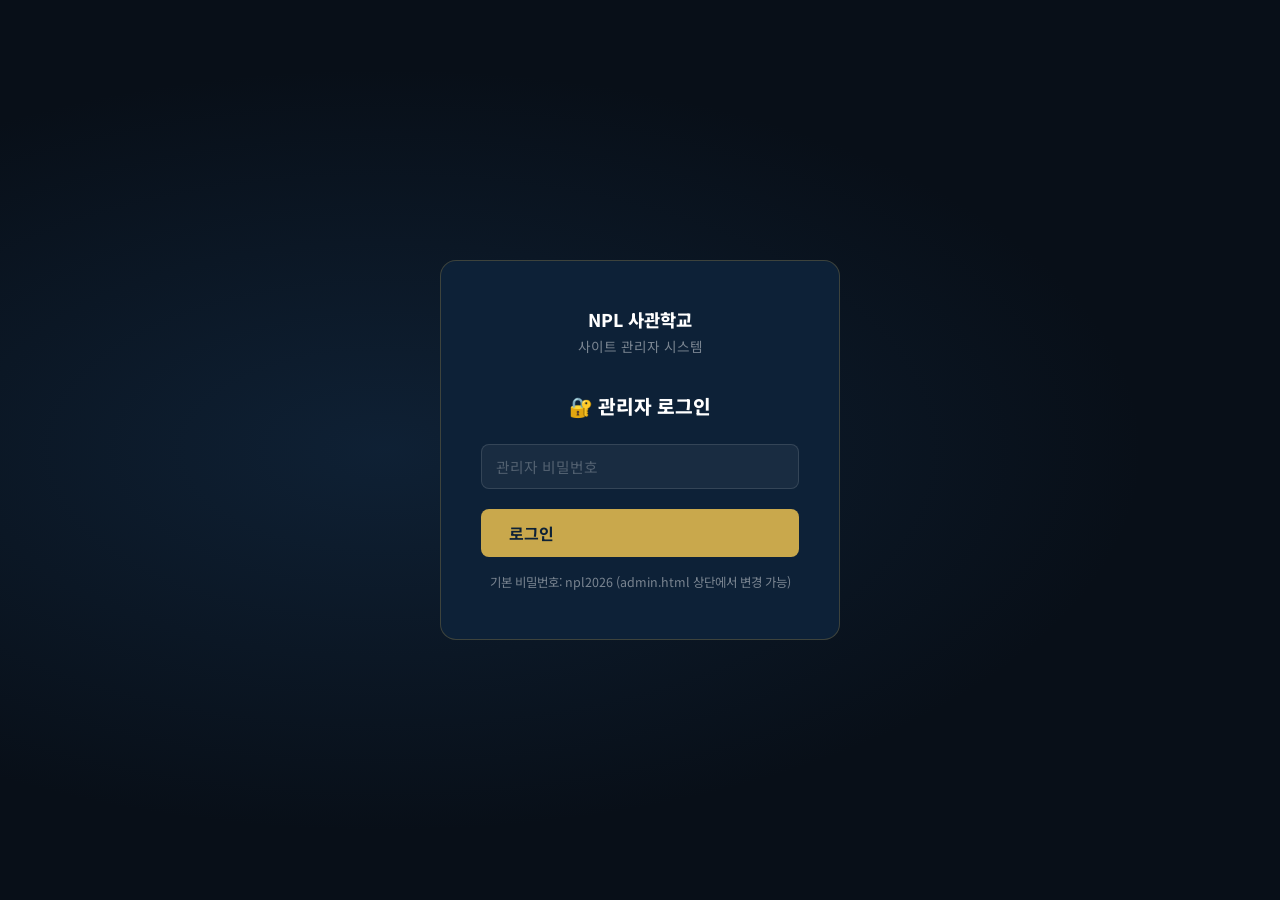
<file: admin.html>
<!DOCTYPE html>
<html lang="ko">
<head>
  <meta charset="UTF-8">
  <meta name="viewport" content="width=device-width, initial-scale=1.0">
  <title>관리자 — 문정수 NPL 사이트</title>
  <meta name="robots" content="noindex, nofollow">
  <link rel="stylesheet" href="https://fonts.googleapis.com/css2?family=Noto+Sans+KR:wght@400;500;600;700;800;900&display=swap">
  <style>
    :root {
      --bg: #080f18;
      --surface: #0d2137;
      --surface2: #122840;
      --accent: #c9a84c;
      --accent-light: #e8c060;
      --border: rgba(255,255,255,0.08);
      --text: rgba(255,255,255,0.88);
      --text-muted: rgba(255,255,255,0.45);
      --success: #2ecc71;
      --danger: #e74c3c;
      --warning: #e67e22;
      --font: 'Noto Sans KR', sans-serif;
    }

    * { margin: 0; padding: 0; box-sizing: border-box; }
    html { font-size: 16px; }
    body { font-family: var(--font); background: var(--bg); color: var(--text); min-height: 100vh; }

    /* ===== LOGIN ===== */
    #login-screen {
      min-height: 100vh;
      display: flex;
      align-items: center;
      justify-content: center;
      padding: 24px;
      background: radial-gradient(ellipse at 30% 50%, rgba(30,73,118,0.3) 0%, transparent 60%), var(--bg);
    }

    .login-box {
      background: var(--surface);
      border: 1px solid rgba(201,168,76,0.25);
      border-radius: 16px;
      padding: 48px 40px;
      width: 100%;
      max-width: 400px;
      text-align: center;
    }

    .login-logo { font-size: 1.1rem; font-weight: 800; color: #fff; margin-bottom: 6px; line-height:1.2; }
    .login-logo small { display:block; font-size:0.65rem; font-weight:500; color:rgba(255,255,255,0.45); }
    .login-sub { color: var(--text-muted); font-size: 0.85rem; margin-bottom: 36px; }

    .login-box h2 { font-size: 1.2rem; font-weight: 800; color: #fff; margin-bottom: 24px; }

    .login-err {
      background: rgba(231,76,60,0.12);
      border: 1px solid rgba(231,76,60,0.3);
      color: var(--danger);
      padding: 10px 16px;
      border-radius: 8px;
      font-size: 0.88rem;
      margin-bottom: 16px;
      display: none;
    }

    /* ===== ADMIN SHELL ===== */
    #admin-shell { display: none; flex: 1; min-height: 100vh; }
    #admin-shell.show { display: flex; }

    /* Sidebar */
    .sidebar {
      width: 240px;
      background: var(--surface);
      border-right: 1px solid var(--border);
      display: flex;
      flex-direction: column;
      flex-shrink: 0;
      position: sticky;
      top: 0;
      height: 100vh;
      overflow-y: auto;
    }

    .sidebar-head {
      padding: 20px;
      border-bottom: 1px solid var(--border);
    }

    .sidebar-head .logo { font-size: 1rem; font-weight: 800; color: #fff; display: block; }
    .sidebar-head .logo span { color: var(--accent); }
    .sidebar-head small { color: var(--text-muted); font-size: 0.75rem; }

    .sidebar-section {
      padding: 16px 20px 6px;
      font-size: 0.68rem;
      font-weight: 700;
      letter-spacing: 1.5px;
      text-transform: uppercase;
      color: var(--text-muted);
    }

    .nav-item {
      display: flex;
      align-items: center;
      gap: 10px;
      padding: 10px 20px;
      font-size: 0.88rem;
      color: rgba(255,255,255,0.6);
      cursor: pointer;
      border-left: 3px solid transparent;
      transition: all 0.15s;
      user-select: none;
    }

    .nav-item:hover { background: rgba(255,255,255,0.04); color: #fff; }
    .nav-item.active { background: rgba(201,168,76,0.1); color: var(--accent); border-left-color: var(--accent); }

    .nav-item .icon { font-size: 1rem; flex-shrink: 0; }
    .nav-item .label { flex: 1; font-weight: 500; }
    .nav-item .cnt {
      background: rgba(201,168,76,0.18);
      color: var(--accent);
      padding: 2px 8px;
      border-radius: 10px;
      font-size: 0.72rem;
      font-weight: 700;
    }

    .sidebar-footer {
      margin-top: auto;
      padding: 16px 20px;
      border-top: 1px solid var(--border);
      display: flex;
      flex-direction: column;
      gap: 8px;
    }

    /* Main area */
    .admin-main { flex: 1; display: flex; flex-direction: column; overflow: hidden; }

    .admin-topbar {
      background: var(--surface);
      border-bottom: 1px solid var(--border);
      padding: 14px 28px;
      display: flex;
      align-items: center;
      justify-content: space-between;
      flex-shrink: 0;
    }

    .topbar-title { font-size: 1rem; font-weight: 700; color: #fff; }
    .topbar-actions { display: flex; gap: 8px; }

    .admin-content { flex: 1; overflow-y: auto; padding: 28px; }

    /* ===== COMMON COMPONENTS ===== */
    /* Buttons */
    .btn {
      display: inline-flex;
      align-items: center;
      gap: 6px;
      padding: 9px 18px;
      border-radius: 8px;
      font-family: var(--font);
      font-size: 0.88rem;
      font-weight: 700;
      cursor: pointer;
      border: none;
      transition: all 0.15s;
      text-decoration: none;
      white-space: nowrap;
    }

    .btn-gold { background: var(--accent); color: #0d2137; }
    .btn-gold:hover { background: var(--accent-light); }
    .btn-ghost { background: rgba(255,255,255,0.07); color: rgba(255,255,255,0.7); border: 1px solid var(--border); }
    .btn-ghost:hover { background: rgba(255,255,255,0.12); color: #fff; }
    .btn-danger { background: rgba(231,76,60,0.12); color: var(--danger); border: 1px solid rgba(231,76,60,0.25); }
    .btn-danger:hover { background: rgba(231,76,60,0.22); }
    .btn-success { background: rgba(46,204,113,0.12); color: var(--success); border: 1px solid rgba(46,204,113,0.25); }
    .btn-success:hover { background: rgba(46,204,113,0.22); }
    .btn-sm { padding: 6px 12px; font-size: 0.8rem; }
    .btn-lg { padding: 12px 28px; font-size: 1rem; }

    /* Form */
    .form-group { margin-bottom: 20px; }
    .form-row { display: grid; grid-template-columns: 1fr 1fr; gap: 16px; }

    label {
      display: block;
      font-size: 0.82rem;
      font-weight: 700;
      color: rgba(255,255,255,0.6);
      margin-bottom: 6px;
    }

    .form-hint { font-size: 0.75rem; color: var(--text-muted); margin-top: 5px; }

    input[type=text], input[type=password], textarea, select {
      width: 100%;
      background: rgba(255,255,255,0.05);
      border: 1px solid rgba(255,255,255,0.12);
      border-radius: 8px;
      padding: 11px 14px;
      color: #fff;
      font-family: var(--font);
      font-size: 0.92rem;
      outline: none;
      transition: border-color 0.15s;
    }

    input:focus, textarea:focus, select:focus { border-color: var(--accent); background: rgba(255,255,255,0.07); }
    input::placeholder, textarea::placeholder { color: rgba(255,255,255,0.25); }
    select option { background: #0d2137; }
    textarea { resize: vertical; min-height: 90px; line-height: 1.7; }

    .char-cnt { font-size: 0.75rem; color: var(--text-muted); text-align: right; margin-top: 4px; }
    .char-cnt.warn { color: var(--warning); }
    .char-cnt.over { color: var(--danger); }

    /* Card */
    .card {
      background: rgba(255,255,255,0.03);
      border: 1px solid var(--border);
      border-radius: 12px;
      padding: 24px;
    }

    /* Alert */
    .alert {
      padding: 11px 16px;
      border-radius: 8px;
      font-size: 0.88rem;
      margin-bottom: 16px;
      display: none;
    }
    .alert.show { display: block; }
    .alert-success { background: rgba(46,204,113,0.1); border: 1px solid rgba(46,204,113,0.25); color: var(--success); }
    .alert-error { background: rgba(231,76,60,0.1); border: 1px solid rgba(231,76,60,0.25); color: var(--danger); }

    /* Table */
    .post-table { width: 100%; border-collapse: collapse; }
    .post-table th {
      text-align: left;
      padding: 10px 14px;
      font-size: 0.72rem;
      font-weight: 700;
      text-transform: uppercase;
      letter-spacing: 0.5px;
      color: var(--text-muted);
      border-bottom: 1px solid var(--border);
    }
    .post-table td {
      padding: 13px 14px;
      border-bottom: 1px solid rgba(255,255,255,0.04);
      font-size: 0.88rem;
      color: rgba(255,255,255,0.8);
      vertical-align: middle;
    }
    .post-table tr:hover td { background: rgba(255,255,255,0.025); }
    .post-table td:first-child { font-weight: 600; max-width: 320px; }
    .post-title-cell { white-space: nowrap; overflow: hidden; text-overflow: ellipsis; max-width: 300px; display: block; }

    .badge {
      display: inline-block;
      padding: 3px 9px;
      border-radius: 5px;
      font-size: 0.75rem;
      font-weight: 700;
    }
    .badge-pub { background: rgba(46,204,113,0.15); color: var(--success); }
    .badge-draft { background: rgba(255,255,255,0.07); color: var(--text-muted); }

    /* Actions column */
    .action-btns { display: flex; gap: 6px; flex-wrap: nowrap; }

    /* ===== EDITOR ===== */
    .editor-wrap { }

    .editor-toolbar {
      display: flex;
      flex-wrap: wrap;
      gap: 3px;
      background: rgba(255,255,255,0.04);
      border: 1px solid rgba(255,255,255,0.12);
      border-bottom: none;
      border-radius: 8px 8px 0 0;
      padding: 8px 10px;
    }

    .tb-btn {
      background: rgba(255,255,255,0.06);
      border: none;
      color: rgba(255,255,255,0.75);
      padding: 5px 9px;
      border-radius: 5px;
      font-size: 0.8rem;
      font-family: var(--font);
      cursor: pointer;
      transition: all 0.12s;
      white-space: nowrap;
    }
    .tb-btn:hover { background: var(--accent); color: #0d2137; font-weight: 700; }
    .tb-sep { width: 1px; background: rgba(255,255,255,0.1); margin: 3px 4px; }

    .editor-body {
      min-height: 420px;
      background: rgba(255,255,255,0.05);
      border: 1px solid rgba(255,255,255,0.12);
      border-radius: 0 0 8px 8px;
      padding: 20px;
      color: #fff;
      outline: none;
      line-height: 1.85;
      font-size: 0.95rem;
      overflow-y: auto;
    }
    .editor-body:focus { border-color: var(--accent); }
    .editor-body:empty::before { content: attr(data-placeholder); color: rgba(255,255,255,0.2); pointer-events: none; }
    .editor-body h2 { font-size: 1.35rem; color: var(--accent); margin: 20px 0 10px; padding-bottom: 6px; border-bottom: 1px solid rgba(201,168,76,0.3); }
    .editor-body h3 { font-size: 1.05rem; color: var(--accent-light); margin: 16px 0 8px; }
    .editor-body p { margin-bottom: 12px; color: rgba(255,255,255,0.82); }
    .editor-body ul, .editor-body ol { padding-left: 22px; margin-bottom: 12px; color: rgba(255,255,255,0.82); }
    .editor-body li { margin-bottom: 5px; }
    .editor-body strong { color: #fff; font-weight: 700; }
    .editor-body a { color: var(--accent); }
    .editor-body blockquote { border-left: 3px solid var(--accent); padding: 10px 16px; background: rgba(201,168,76,0.08); border-radius: 0 6px 6px 0; margin: 12px 0; color: rgba(255,255,255,0.75); }
    .editor-body .key-box { background: rgba(13,33,55,0.6); border: 1px solid rgba(201,168,76,0.2); border-radius: 8px; padding: 16px; margin: 16px 0; }

    /* Dashboard stats */
    .stat-grid { display: grid; grid-template-columns: repeat(4, 1fr); gap: 16px; margin-bottom: 28px; }
    .stat-card {
      background: var(--surface);
      border: 1px solid var(--border);
      border-radius: 10px;
      padding: 20px;
      text-align: center;
    }
    .stat-card .num { font-size: 2rem; font-weight: 900; color: var(--accent); }
    .stat-card .lbl { font-size: 0.8rem; color: var(--text-muted); margin-top: 4px; }

    /* Section headers */
    .section-hd {
      display: flex;
      align-items: center;
      justify-content: space-between;
      margin-bottom: 18px;
    }
    .section-hd h2 { font-size: 1.1rem; font-weight: 800; color: #fff; }
    .section-hd p { font-size: 0.82rem; color: var(--text-muted); margin-top: 2px; }

    /* empty state */
    .empty-state {
      text-align: center;
      padding: 60px 20px;
      color: var(--text-muted);
    }
    .empty-state .icon { font-size: 3rem; margin-bottom: 12px; }
    .empty-state h3 { font-size: 1rem; color: rgba(255,255,255,0.6); margin-bottom: 8px; }

    /* Tab buttons for status filter */
    .tab-row { display: flex; gap: 6px; margin-bottom: 16px; }
    .tab-btn {
      padding: 7px 16px;
      border-radius: 6px;
      font-size: 0.82rem;
      font-weight: 700;
      cursor: pointer;
      border: 1px solid var(--border);
      background: transparent;
      color: var(--text-muted);
      font-family: var(--font);
      transition: all 0.15s;
    }
    .tab-btn.active { background: var(--accent); border-color: var(--accent); color: #0d2137; }
    .tab-btn:hover:not(.active) { border-color: rgba(255,255,255,0.25); color: rgba(255,255,255,0.8); }

    /* Confirm modal */
    .modal-overlay {
      position: fixed;
      inset: 0;
      background: rgba(0,0,0,0.7);
      z-index: 9999;
      display: none;
      align-items: center;
      justify-content: center;
    }
    .modal-overlay.show { display: flex; }
    .modal-box {
      background: var(--surface2);
      border: 1px solid rgba(255,255,255,0.12);
      border-radius: 12px;
      padding: 32px;
      width: 100%;
      max-width: 380px;
      text-align: center;
    }
    .modal-box h3 { font-size: 1.1rem; color: #fff; margin-bottom: 8px; }
    .modal-box p { font-size: 0.9rem; color: var(--text-muted); margin-bottom: 24px; }
    .modal-actions { display: flex; gap: 10px; justify-content: center; }

    /* Responsive */
    @media (max-width: 900px) {
      .form-row { grid-template-columns: 1fr; }
      .stat-grid { grid-template-columns: 1fr 1fr; }
    }
  </style>
</head>
<body>

<!-- ===== LOGIN SCREEN ===== -->
<div id="login-screen">
  <div class="login-box">
    <div class="login-logo">NPL 사관학교</div>
    <div class="login-sub">사이트 관리자 시스템</div>
    <h2>🔐 관리자 로그인</h2>
    <div class="login-err" id="login-err">비밀번호가 올바르지 않습니다.</div>
    <div class="form-group">
      <input type="password" id="pw-input" placeholder="관리자 비밀번호" autocomplete="current-password">
    </div>
    <button class="btn btn-gold btn-lg" style="width:100%" onclick="doLogin()">로그인</button>
    <p style="margin-top:16px;font-size:0.78rem;color:var(--text-muted)">기본 비밀번호: npl2026 (admin.html 상단에서 변경 가능)</p>
  </div>
</div>

<!-- ===== ADMIN SHELL ===== -->
<div id="admin-shell">

  <!-- SIDEBAR -->
  <aside class="sidebar">
    <div class="sidebar-head">
      <a href="index.html" target="_blank" class="logo">NPL 사관학교</a>
      <small>관리자 패널</small>
    </div>

    <div class="sidebar-section">대시보드</div>
    <div class="nav-item active" onclick="showView('dashboard')" id="nav-dashboard">
      <span class="icon">📊</span><span class="label">전체 현황</span>
    </div>

    <div class="sidebar-section">키워드 메뉴</div>
    <div class="nav-item" onclick="showCategory('npl-intro')" id="nav-npl-intro">
      <span class="icon">📖</span><span class="label">NPL이란?</span>
      <span class="cnt" id="cnt-npl-intro">0</span>
    </div>
    <div class="nav-item" onclick="showCategory('npl-invest')" id="nav-npl-invest">
      <span class="icon">📈</span><span class="label">NPL 투자 방법</span>
      <span class="cnt" id="cnt-npl-invest">0</span>
    </div>
    <div class="nav-item" onclick="showCategory('office-buy')" id="nav-office-buy">
      <span class="icon">🏢</span><span class="label">사옥·건물 취득</span>
      <span class="cnt" id="cnt-office-buy">0</span>
    </div>
    <div class="nav-item" onclick="showCategory('store-buy')" id="nav-store-buy">
      <span class="icon">🏪</span><span class="label">매장·상가 취득</span>
      <span class="cnt" id="cnt-store-buy">0</span>
    </div>

    <div class="sidebar-section">관리</div>
    <div class="nav-item" onclick="showView('export')">
      <span class="icon">⬇️</span><span class="label">JSON 내보내기</span>
    </div>
    <div class="nav-item" onclick="showView('import')">
      <span class="icon">⬆️</span><span class="label">JSON 불러오기</span>
    </div>
    <div class="nav-item" onclick="showView('settings')">
      <span class="icon">⚙️</span><span class="label">설정</span>
    </div>

    <div class="sidebar-footer">
      <a href="index.html" target="_blank" class="btn btn-ghost btn-sm">사이트 보기 →</a>
      <button class="btn btn-ghost btn-sm" onclick="doLogout()">로그아웃</button>
    </div>
  </aside>

  <!-- MAIN -->
  <div class="admin-main">
    <div class="admin-topbar">
      <div>
        <div class="topbar-title" id="topbar-title">전체 현황</div>
      </div>
      <div class="topbar-actions" id="topbar-actions"></div>
    </div>

    <div class="admin-content" id="admin-content">
      <!-- 동적 렌더링 -->
    </div>
  </div>
</div>

<!-- CONFIRM MODAL -->
<div class="modal-overlay" id="confirm-modal">
  <div class="modal-box">
    <h3 id="modal-title">삭제하시겠습니까?</h3>
    <p id="modal-msg">이 작업은 되돌릴 수 없습니다.</p>
    <div class="modal-actions">
      <button class="btn btn-ghost" onclick="closeModal()">취소</button>
      <button class="btn btn-danger" id="modal-confirm-btn">삭제</button>
    </div>
  </div>
</div>

<script src="posts.js"></script>
<script>
// ===== 설정 =====
// 비밀번호를 변경하려면 아래 값을 수정하세요
const ADMIN_PASSWORD = 'npl2026';
const AUTH_KEY = 'npl_auth';

// ===== 현재 상태 =====
let currentView = 'dashboard';
let currentCategory = null;
let editingPostId = null;
let filterStatus = 'all';

// ===== 로그인 =====
function doLogin() {
  const pw = document.getElementById('pw-input').value;
  if (pw === ADMIN_PASSWORD) {
    sessionStorage.setItem(AUTH_KEY, '1');
    document.getElementById('login-screen').style.display = 'none';
    document.getElementById('admin-shell').classList.add('show');
    updateBadges();
    showView('dashboard');
  } else {
    document.getElementById('login-err').style.display = 'block';
    document.getElementById('pw-input').value = '';
  }
}

document.getElementById('pw-input').addEventListener('keydown', e => {
  if (e.key === 'Enter') doLogin();
});

function doLogout() {
  sessionStorage.removeItem(AUTH_KEY);
  location.reload();
}

// 자동 로그인 체크
if (sessionStorage.getItem(AUTH_KEY) === '1') {
  document.getElementById('login-screen').style.display = 'none';
  document.getElementById('admin-shell').classList.add('show');
}

// ===== 뱃지 업데이트 =====
function updateBadges() {
  const stats = PostsDB.stats();
  Object.keys(PostsDB.CATEGORIES).forEach(cat => {
    const el = document.getElementById('cnt-' + cat);
    if (el) el.textContent = stats[cat] ? stats[cat].total : 0;
  });
}

// ===== 뷰 전환 =====
function setActiveNav(navId) {
  document.querySelectorAll('.nav-item').forEach(el => el.classList.remove('active'));
  const target = document.getElementById(navId);
  if (target) target.classList.add('active');
}

function showView(view) {
  currentView = view;
  currentCategory = null;
  editingPostId = null;
  setActiveNav('nav-' + view);

  const content = document.getElementById('admin-content');
  const topbarTitle = document.getElementById('topbar-title');
  const topbarActions = document.getElementById('topbar-actions');
  topbarActions.innerHTML = '';

  if (view === 'dashboard') {
    topbarTitle.textContent = '전체 현황';
    renderDashboard(content);
  } else if (view === 'export') {
    topbarTitle.textContent = 'JSON 내보내기';
    renderExport(content);
  } else if (view === 'import') {
    topbarTitle.textContent = 'JSON 불러오기';
    renderImport(content);
  } else if (view === 'settings') {
    topbarTitle.textContent = '설정';
    renderSettings(content);
  }
}

function showCategory(cat) {
  currentCategory = cat;
  editingPostId = null;
  filterStatus = 'all';
  setActiveNav('nav-' + cat);

  const catInfo = PostsDB.CATEGORIES[cat];
  document.getElementById('topbar-title').textContent = catInfo.name;
  const topbarActions = document.getElementById('topbar-actions');
  topbarActions.innerHTML = `<button class="btn btn-gold" onclick="showEditor(null, '${cat}')">+ 새 글 쓰기</button>`;

  renderPostList(cat);
}

// ===== 대시보드 =====
function renderDashboard(container) {
  const stats = PostsDB.stats();
  const allPosts = PostsDB.getAll();
  const totalPublished = allPosts.filter(p => p.status === 'published').length;
  const totalDraft = allPosts.filter(p => p.status === 'draft').length;

  const cats = Object.entries(PostsDB.CATEGORIES);
  const catRows = cats.map(([key, info]) => {
    const s = stats[key] || { total:0, published:0, draft:0 };
    return `<tr>
      <td>${info.name}</td>
      <td>${s.total}</td>
      <td><span class="badge badge-pub">${s.published} 게시</span></td>
      <td><span class="badge badge-draft">${s.draft} 임시</span></td>
      <td><button class="btn btn-ghost btn-sm" onclick="showCategory('${key}')">관리 →</button></td>
    </tr>`;
  }).join('');

  const recentPosts = allPosts.slice(0, 5);
  const recentRows = recentPosts.length > 0
    ? recentPosts.map(p => {
        const catName = PostsDB.CATEGORIES[p.category]?.name || p.category;
        return `<tr>
          <td><span class="post-title-cell">${p.title}</span></td>
          <td>${catName}</td>
          <td><span class="badge ${p.status === 'published' ? 'badge-pub' : 'badge-draft'}">${p.status === 'published' ? '게시' : '임시저장'}</span></td>
          <td>${PostsDB.formatDate(p.updatedAt)}</td>
          <td><button class="btn btn-ghost btn-sm" onclick="showEditor('${p.id}', '${p.category}')">수정</button></td>
        </tr>`;
      }).join('')
    : `<tr><td colspan="5" style="text-align:center;color:var(--text-muted);padding:32px">아직 작성한 글이 없습니다.</td></tr>`;

  container.innerHTML = `
    <div class="stat-grid">
      <div class="stat-card"><div class="num">${allPosts.length}</div><div class="lbl">전체 포스팅</div></div>
      <div class="stat-card"><div class="num" style="color:var(--success)">${totalPublished}</div><div class="lbl">게시 완료</div></div>
      <div class="stat-card"><div class="num" style="color:var(--text-muted)">${totalDraft}</div><div class="lbl">임시저장</div></div>
      <div class="stat-card"><div class="num">${cats.length}</div><div class="lbl">키워드 메뉴</div></div>
    </div>

    <div class="card" style="margin-bottom:24px;">
      <div class="section-hd"><div><h2>카테고리별 현황</h2></div></div>
      <table class="post-table">
        <thead><tr><th>카테고리</th><th>전체</th><th>게시</th><th>임시저장</th><th></th></tr></thead>
        <tbody>${catRows}</tbody>
      </table>
    </div>

    <div class="card">
      <div class="section-hd"><div><h2>최근 포스팅</h2></div></div>
      <table class="post-table">
        <thead><tr><th>제목</th><th>카테고리</th><th>상태</th><th>수정일</th><th></th></tr></thead>
        <tbody>${recentRows}</tbody>
      </table>
    </div>
  `;
}

// ===== 포스트 목록 =====
function renderPostList(cat) {
  const content = document.getElementById('admin-content');
  const posts = PostsDB.getByCategory(cat);

  const filtered = filterStatus === 'all' ? posts
    : posts.filter(p => p.status === filterStatus);

  const rows = filtered.length > 0
    ? filtered.map(p => `
        <tr>
          <td><span class="post-title-cell">${p.title}</span></td>
          <td><span class="badge ${p.status === 'published' ? 'badge-pub' : 'badge-draft'}">${p.status === 'published' ? '게시' : '임시저장'}</span></td>
          <td>${PostsDB.formatDate(p.createdAt)}</td>
          <td>${PostsDB.formatDate(p.updatedAt)}</td>
          <td>
            <div class="action-btns">
              <button class="btn btn-ghost btn-sm" onclick="showEditor('${p.id}', '${cat}')">✏️ 수정</button>
              <a href="post.html?id=${p.id}" target="_blank" class="btn btn-ghost btn-sm">👁️ 보기</a>
              <button class="btn btn-danger btn-sm" onclick="confirmDelete('${p.id}')">🗑️</button>
            </div>
          </td>
        </tr>
      `).join('')
    : `<tr><td colspan="5" style="text-align:center;padding:40px;color:var(--text-muted)">
        글이 없습니다. 새 글 쓰기를 눌러 작성하세요.
      </td></tr>`;

  const pubCount = posts.filter(p => p.status === 'published').length;
  const draftCount = posts.filter(p => p.status === 'draft').length;

  content.innerHTML = `
    <div class="tab-row">
      <button class="tab-btn ${filterStatus==='all'?'active':''}" onclick="setFilter('all', '${cat}')">전체 ${posts.length}</button>
      <button class="tab-btn ${filterStatus==='published'?'active':''}" onclick="setFilter('published', '${cat}')">게시 ${pubCount}</button>
      <button class="tab-btn ${filterStatus==='draft'?'active':''}" onclick="setFilter('draft', '${cat}')">임시저장 ${draftCount}</button>
    </div>
    <div class="card">
      <table class="post-table">
        <thead><tr><th>제목</th><th>상태</th><th>작성일</th><th>수정일</th><th>작업</th></tr></thead>
        <tbody>${rows}</tbody>
      </table>
    </div>
  `;
}

function setFilter(status, cat) {
  filterStatus = status;
  renderPostList(cat);
}

// ===== 에디터 =====
function showEditor(postId, cat) {
  editingPostId = postId;
  const post = postId ? PostsDB.getById(postId) : null;
  const isNew = !post;
  const catInfo = PostsDB.CATEGORIES[cat];

  document.getElementById('topbar-title').textContent = isNew ? '새 글 쓰기' : '글 수정';
  const topbarActions = document.getElementById('topbar-actions');
  topbarActions.innerHTML = `
    <button class="btn btn-ghost" onclick="showCategory('${cat}')">← 목록</button>
  `;

  const content = document.getElementById('admin-content');

  content.innerHTML = `
    <div id="editor-alert" class="alert"></div>

    <div class="card" style="margin-bottom:20px;">
      <div class="form-row">
        <div class="form-group" style="margin-bottom:0">
          <label>카테고리</label>
          <select id="ed-category">
            ${Object.entries(PostsDB.CATEGORIES).map(([k,v]) =>
              `<option value="${k}" ${(cat===k||post?.category===k)?'selected':''}>${v.name}</option>`
            ).join('')}
          </select>
        </div>
        <div class="form-group" style="margin-bottom:0">
          <label>상태</label>
          <select id="ed-status">
            <option value="draft" ${post?.status!=='published'?'selected':''}>임시저장</option>
            <option value="published" ${post?.status==='published'?'selected':''}>게시 (공개)</option>
          </select>
        </div>
      </div>
    </div>

    <div class="card" style="margin-bottom:20px;">
      <div class="form-group">
        <label>글 제목 (H1 · 페이지 제목)</label>
        <input type="text" id="ed-title" placeholder="SEO에 최적화된 핵심 키워드를 포함한 제목을 입력하세요">
        <div class="form-hint">예) "NPL 경매로 사옥 저렴하게 사는 5가지 방법"</div>
      </div>
      <div class="form-group" style="margin-bottom:0">
        <label>메타 설명 (검색 결과에 노출되는 요약 · 145~155자 권장)</label>
        <textarea id="ed-meta" placeholder="이 글의 핵심 내용을 한~두 문장으로 요약하세요. 검색 결과에 그대로 노출됩니다." rows="3"></textarea>
        <div class="char-cnt" id="meta-cnt">0 / 155자</div>
      </div>
    </div>

    <div class="card" style="margin-bottom:24px;">
      <label style="margin-bottom:10px;">본문 내용</label>
      <div class="editor-wrap">
        <div class="editor-toolbar">
          <button class="tb-btn" onclick="cmd('bold')" title="굵게"><b>B</b></button>
          <button class="tb-btn" onclick="cmd('italic')" title="기울임"><i>I</i></button>
          <button class="tb-btn" onclick="cmd('underline')" title="밑줄"><u>U</u></button>
          <div class="tb-sep"></div>
          <button class="tb-btn" onclick="insertH2()" title="제목2">H2</button>
          <button class="tb-btn" onclick="insertH3()" title="제목3">H3</button>
          <div class="tb-sep"></div>
          <button class="tb-btn" onclick="cmd('insertUnorderedList')" title="목록">• 목록</button>
          <button class="tb-btn" onclick="cmd('insertOrderedList')" title="번호목록">1. 목록</button>
          <div class="tb-sep"></div>
          <button class="tb-btn" onclick="insertBlockquote()" title="인용">❝ 인용</button>
          <button class="tb-btn" onclick="insertKeyBox()" title="핵심 포인트 박스">📌 핵심박스</button>
          <div class="tb-sep"></div>
          <button class="tb-btn" onclick="insertLink()" title="링크">🔗 링크</button>
          <button class="tb-btn" onclick="cmd('removeFormat')" title="서식 제거">✕ 서식</button>
          <div class="tb-sep"></div>
          <button class="tb-btn" onclick="insertFaq()" title="FAQ 삽입">❓ FAQ</button>
          <button class="tb-btn" onclick="insertCTA()" title="특강 CTA 삽입">🎓 CTA</button>
        </div>
        <div
          class="editor-body"
          id="editor-body"
          contenteditable="true"
          data-placeholder="본문 내용을 입력하세요. SEO에 유리한 글은 1,000자 이상, H2로 소제목을 나눠주세요."
        ></div>
      </div>
      <div style="margin-top:6px;display:flex;justify-content:space-between;align-items:center;">
        <div style="font-size:0.75rem;color:var(--text-muted)">💡 팁: H2로 소제목 분리, 굵게로 키워드 강조, 목록으로 가독성 향상</div>
        <div class="char-cnt" id="body-cnt">0자</div>
      </div>
    </div>

    <div style="display:flex;gap:10px;flex-wrap:wrap;">
      <button class="btn btn-gold btn-lg" onclick="savePost('published')">✅ 게시하기</button>
      <button class="btn btn-ghost btn-lg" onclick="savePost('draft')">💾 임시저장</button>
      <button class="btn btn-ghost" onclick="showCategory('${cat}')">취소</button>
    </div>
  `;

  // Set values safely (prevents XSS / quote-breaking bug)
  const titleEl = document.getElementById('ed-title');
  const metaTextEl = document.getElementById('ed-meta');
  if (post) {
    titleEl.value = post.title || '';
    metaTextEl.value = post.metaDescription || '';
  }

  // Set editor content
  const editorBody = document.getElementById('editor-body');
  if (post?.content) editorBody.innerHTML = post.content;

  // Char counters
  const metaEl = document.getElementById('ed-meta');
  const metaCnt = document.getElementById('meta-cnt');
  const bodyCnt = document.getElementById('body-cnt');

  function updateMeta() {
    const len = metaEl.value.length;
    metaCnt.textContent = `${len} / 155자`;
    metaCnt.className = 'char-cnt' + (len > 155 ? ' over' : len > 130 ? ' warn' : '');
  }
  function updateBody() {
    const len = editorBody.innerText.length;
    bodyCnt.textContent = `${len}자`;
  }
  metaEl.addEventListener('input', updateMeta);
  editorBody.addEventListener('input', updateBody);
  updateMeta(); updateBody();
}

// Editor commands
function cmd(command, value) {
  document.getElementById('editor-body').focus();
  document.execCommand(command, false, value);
}

function insertH2() {
  document.getElementById('editor-body').focus();
  document.execCommand('formatBlock', false, 'h2');
}

function insertH3() {
  document.getElementById('editor-body').focus();
  document.execCommand('formatBlock', false, 'h3');
}

function insertBlockquote() {
  document.getElementById('editor-body').focus();
  document.execCommand('formatBlock', false, 'blockquote');
}

function insertKeyBox() {
  const html = `<div class="key-box"><strong>📌 핵심 포인트</strong><ul><li>첫 번째 포인트를 입력하세요</li><li>두 번째 포인트</li><li>세 번째 포인트</li></ul></div><p></p>`;
  document.getElementById('editor-body').focus();
  document.execCommand('insertHTML', false, html);
}

function insertFaq() {
  const html = `<h2>자주 묻는 질문 (FAQ)</h2><p><strong>Q. 질문을 입력하세요?</strong></p><p>A. 답변을 입력하세요.</p><p><strong>Q. 두 번째 질문?</strong></p><p>A. 두 번째 답변.</p>`;
  document.getElementById('editor-body').focus();
  document.execCommand('insertHTML', false, html);
}

function insertCTA() {
  const html = `<blockquote>📚 <strong>NPL을 직접 배우고 싶다면?</strong><br>대한민국 최초 NPL 강의 개설자 문정수 교수의 NPL 경매 핵심 특강 — 오프라인 직강.<br><a href="lecture.html">→ 특강 신청하기</a></blockquote><p></p>`;
  document.getElementById('editor-body').focus();
  document.execCommand('insertHTML', false, html);
}

function insertLink() {
  const url = prompt('링크 URL을 입력하세요:');
  if (url) cmd('createLink', url);
}

// ===== 저장 =====
function savePost(overrideStatus) {
  const title = document.getElementById('ed-title').value.trim();
  const meta = document.getElementById('ed-meta').value.trim();
  const content = document.getElementById('editor-body').innerHTML;
  const category = document.getElementById('ed-category').value;
  const status = overrideStatus || document.getElementById('ed-status').value;

  if (!title) {
    showAlert('editor-alert', 'error', '⚠️ 글 제목을 입력하세요.');
    document.getElementById('ed-title').focus();
    return;
  }

  if (editingPostId) {
    PostsDB.update(editingPostId, { title, metaDescription: meta, content, category, status });
  } else {
    PostsDB.create({ title, metaDescription: meta, content, category, status });
  }

  updateBadges();

  const msg = status === 'published' ? '✅ 게시되었습니다!' : '💾 임시저장 되었습니다.';
  showAlert('editor-alert', 'success', msg);

  // 3초 후 목록으로
  setTimeout(() => showCategory(category), 2000);
}

// ===== 삭제 =====
let pendingDeleteId = null;

function confirmDelete(id) {
  const post = PostsDB.getById(id);
  if (!post) return;
  pendingDeleteId = id;
  document.getElementById('modal-title').textContent = '포스팅을 삭제할까요?';
  document.getElementById('modal-msg').textContent = `"${post.title}" — 삭제하면 되돌릴 수 없습니다.`;
  document.getElementById('modal-confirm-btn').onclick = () => {
    PostsDB.delete(pendingDeleteId);
    updateBadges();
    closeModal();
    renderPostList(currentCategory);
  };
  document.getElementById('confirm-modal').classList.add('show');
}

function closeModal() {
  document.getElementById('confirm-modal').classList.remove('show');
  pendingDeleteId = null;
}

// ===== JSON 내보내기 / 불러오기 =====
function renderExport(container) {
  const json = PostsDB.exportJSON();
  container.innerHTML = `
    <div class="card">
      <div class="section-hd"><div><h2>⬇️ JSON 내보내기</h2><p>모든 포스팅 데이터를 JSON 파일로 저장합니다.</p></div></div>
      <p style="color:var(--text-muted);font-size:0.9rem;margin-bottom:16px;">총 ${PostsDB.getAll().length}개 포스팅이 저장됩니다. 파일을 안전한 곳에 백업해두세요.</p>
      <button class="btn btn-gold btn-lg" onclick="downloadJSON()">📥 JSON 파일 다운로드</button>
      <div style="margin-top:24px;">
        <label style="margin-bottom:8px;">미리보기</label>
        <textarea readonly style="height:300px;font-family:monospace;font-size:0.8rem;background:rgba(0,0,0,0.3)">${json}</textarea>
      </div>
    </div>
  `;
}

function downloadJSON() {
  const json = PostsDB.exportJSON();
  const blob = new Blob([json], { type: 'application/json' });
  const a = document.createElement('a');
  a.href = URL.createObjectURL(blob);
  a.download = `npl-posts-${new Date().toISOString().slice(0,10)}.json`;
  a.click();
}

function renderImport(container) {
  container.innerHTML = `
    <div class="card">
      <div class="section-hd"><div><h2>⬆️ JSON 불러오기</h2><p>백업한 JSON 파일로 포스팅 데이터를 복원합니다.</p></div></div>
      <div id="import-alert" class="alert"></div>
      <div class="form-group">
        <label>JSON 파일 선택</label>
        <input type="file" id="import-file" accept=".json" style="color:#fff;background:rgba(255,255,255,0.05);border:1px dashed rgba(255,255,255,0.2);border-radius:8px;padding:16px">
      </div>
      <p style="color:var(--danger);font-size:0.85rem;margin-bottom:16px;">⚠️ 불러오기를 하면 현재 데이터가 모두 대체됩니다.</p>
      <button class="btn btn-gold" onclick="importJSON()">불러오기 실행</button>
    </div>
  `;
}

function importJSON() {
  const file = document.getElementById('import-file').files[0];
  if (!file) { showAlert('import-alert','error','파일을 선택하세요.'); return; }
  const reader = new FileReader();
  reader.onload = function(e) {
    try {
      const count = PostsDB.importJSON(e.target.result);
      updateBadges();
      showAlert('import-alert','success',`✅ ${count}개 포스팅을 불러왔습니다.`);
    } catch(err) {
      showAlert('import-alert','error','⚠️ 파일 형식이 올바르지 않습니다.');
    }
  };
  reader.readAsText(file);
}

// ===== 설정 =====
function renderSettings(container) {
  container.innerHTML = `
    <div class="card" style="margin-bottom:20px;">
      <h2 style="color:#fff;margin-bottom:16px;">⚙️ 관리자 비밀번호 변경</h2>
      <p style="color:var(--text-muted);font-size:0.88rem;margin-bottom:20px;">비밀번호를 변경하려면 <code style="background:rgba(255,255,255,0.08);padding:2px 6px;border-radius:4px;font-size:0.82rem;">admin.html</code> 파일 내 <code style="background:rgba(255,255,255,0.08);padding:2px 6px;border-radius:4px;font-size:0.82rem;">ADMIN_PASSWORD</code> 값을 직접 수정하세요.</p>
      <div style="background:rgba(0,0,0,0.3);border-radius:8px;padding:16px;font-family:monospace;font-size:0.85rem;color:#c9a84c;">
        const ADMIN_PASSWORD = '<span style="color:#2ecc71">npl2026</span>';
      </div>
    </div>
    <div class="card">
      <h2 style="color:#fff;margin-bottom:16px;">🌐 도메인 설정</h2>
      <p style="color:var(--text-muted);font-size:0.88rem;margin-bottom:16px;">사이트 배포 후 아래 파일들의 <code style="background:rgba(255,255,255,0.08);padding:2px 6px;border-radius:4px;font-size:0.82rem;">moonnpl.co.kr</code>을 실제 도메인으로 교체하세요.</p>
      <ul style="color:rgba(255,255,255,0.7);font-size:0.88rem;padding-left:20px;line-height:2;">
        <li>index.html</li>
        <li>npl-intro.html, npl-invest.html, office-buy.html, store-buy.html</li>
        <li>lecture.html, professor.html</li>
        <li>sitemap.xml</li>
        <li>llms.txt</li>
      </ul>
    </div>
  `;
}

// ===== 유틸 =====
function showAlert(id, type, msg) {
  const el = document.getElementById(id);
  if (!el) return;
  el.className = `alert alert-${type} show`;
  el.textContent = msg;
  setTimeout(() => el.classList.remove('show'), 4000);
}

// 초기 로드
if (sessionStorage.getItem(AUTH_KEY) === '1') {
  updateBadges();
  showView('dashboard');
}
</script>
</body>
</html>
</file>
